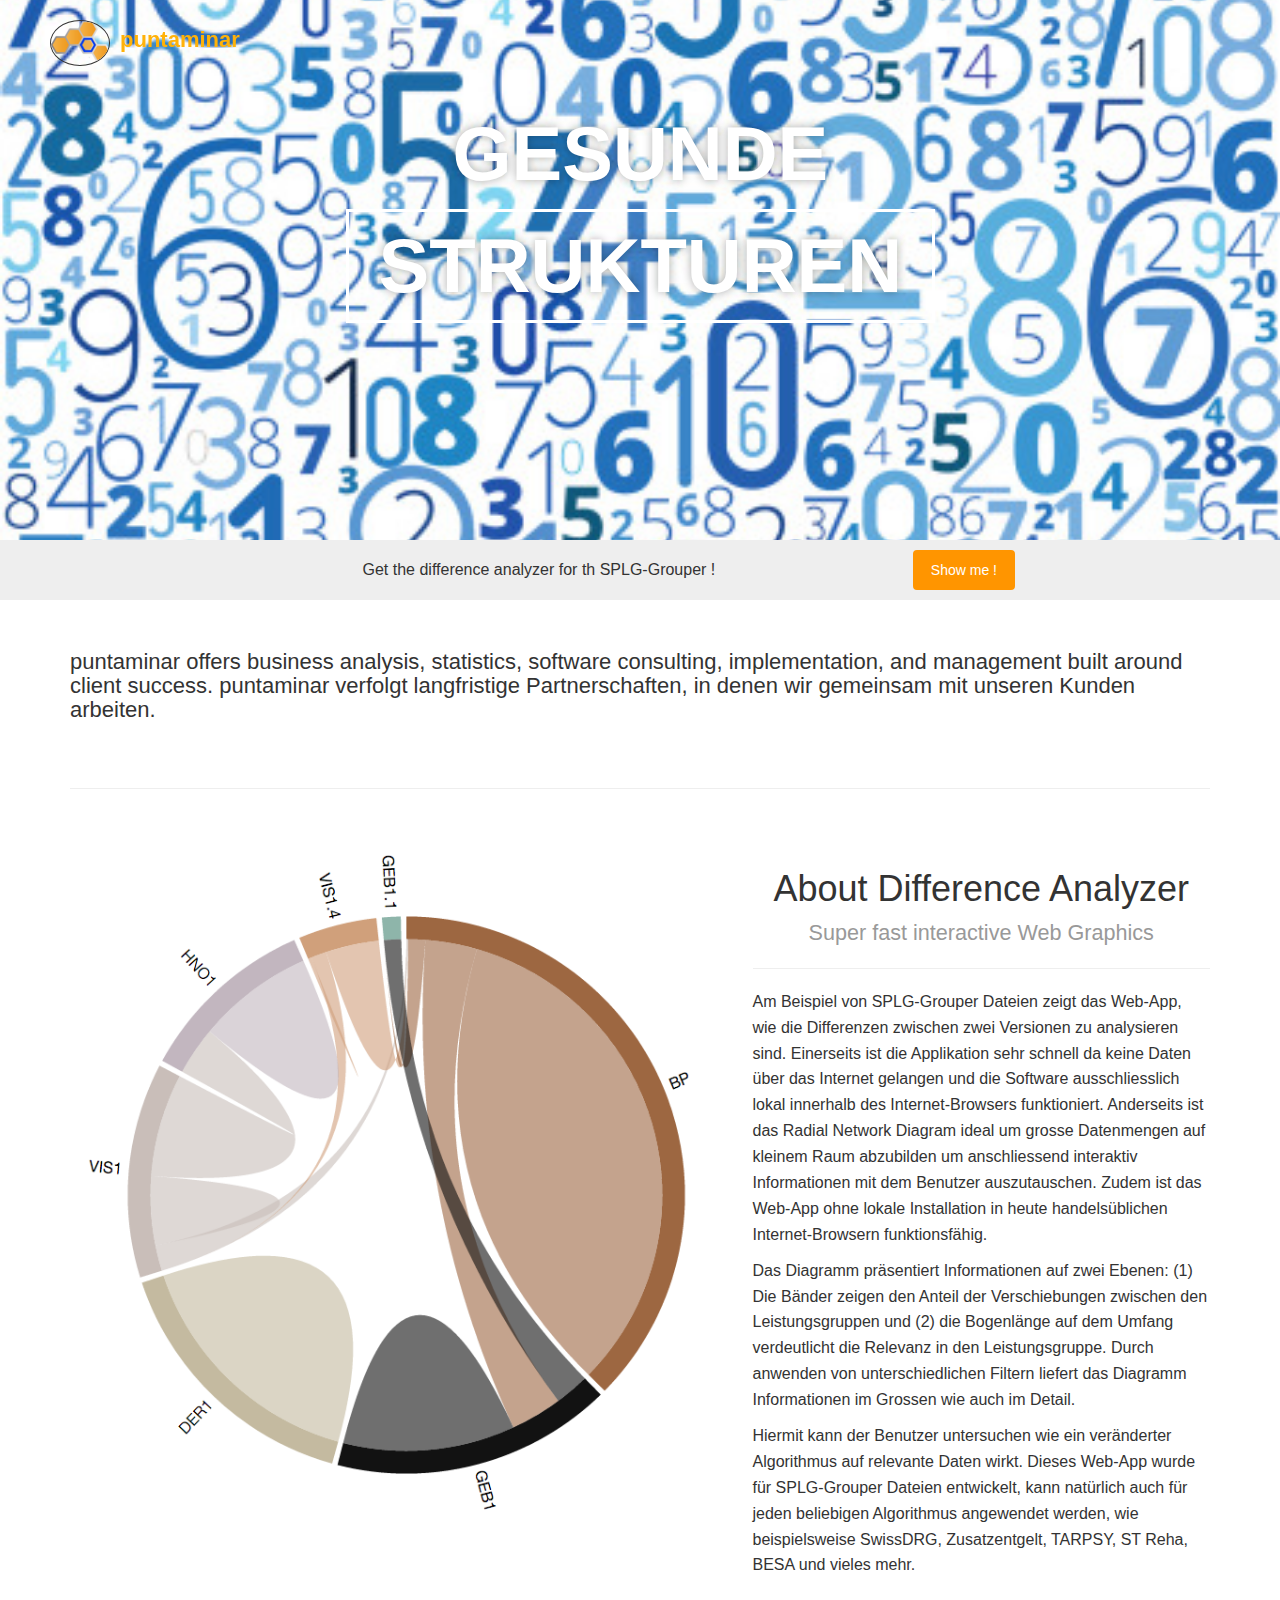
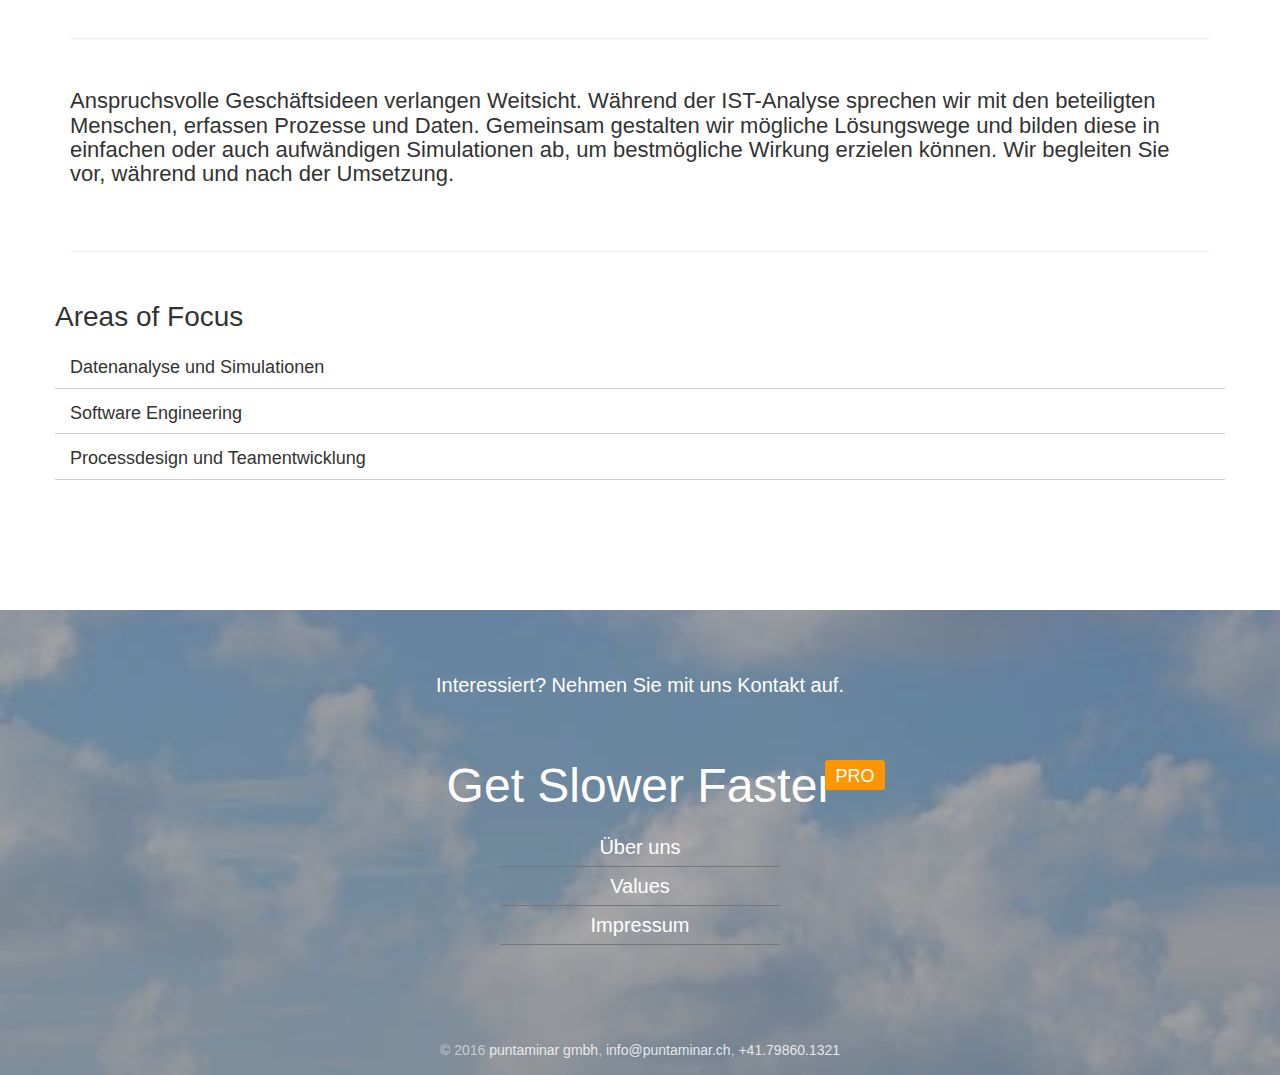
<file: index.html>
<!doctype html>
<html lang="en">
<head>
	<meta charset="utf-8" />
	<meta http-equiv="X-UA-Compatible" content="IE=edge,chrome=1" />
	<title>puntaminar gmbh</title>
    <link rel="icon" href="assets/img/puntaminarbrand16x16.png" type="image/png">
	
    <link href="bootstrap3/css/bootstrap.css" rel="stylesheet" />
	<link href="assets/css/get-shit-done.css" rel="stylesheet" />  
    <link href="assets/css/demo.css" rel="stylesheet" /> 
    
    <!--     Font Awesome     -->
    <link href="bootstrap3/css/font-awesome.css" rel="stylesheet">
    <link href='http://fonts.googleapis.com/css?family=Grand+Hotel' rel='stylesheet' type='text/css'>
  
</head>
<body>
<div class='blurred-container'>
     <a href="http://puntaminar.ch">
         <div class="logo-container">
            <div class="logo">
                <img src="assets/img/puntaminarbrand66x44.png">
            </div>
            <div class="brand">
                puntaminar
            </div>
        </div>
    </a>
    <div class="motto">
        <div>Gesunde</div>
        <div class="border">Strukturen</div>
    </div>
  <div class="img-src" style="background-image: url('assets/img/zahlen465_338.jpg')"></div>
  <div class='img-src blur' style="background-image: url('assets/img/bienen2816_2112.JPG')"></div>
</div>

<!-- end blurred container -->

<div class="main">
     <div class="section-gray">
        <div class="container">
            <div class="row">
                <div class="col-md-7 col-md-offset-3">
                    <h5> Get the difference analyzer for th SPLG-Grouper !
                        <a href="http://puntaminar.ch" class="btn btn-warning btn-fill pull-right">Show me !</a>
                    </h5>        
                </div>
            </div>
        </div>
    </div>

    <!-- end gray container -->

    <div class="container tim-container">

        <div class="tim-row">
            <h4>puntaminar offers business analysis, statistics, software consulting, implementation, and
            management built around client success. puntaminar verfolgt langfristige Partnerschaften,
            in denen wir gemeinsam mit unseren Kunden arbeiten.</h4>
            <div class="space-30"></div>
            <hr>
        </div>
    </div>
</div>

<!-- end who we are container -->

<div class="main">
    <div class="container tim-container">
        <div id="extras">
            <div class="space-30"></div>
            <div class="row">
                <div class="col-md-7">
                    <img src="assets/img/Chord_SPLG.png" alt="Radial Network Diagram"
                         class="img-responsive">
                </div>
                <div class="col-md-5">
                    <h2 class="text-center">About Difference Analyzer</br>
                        <small class="subtitle">Super fast interactive Web Graphics</small></h2>
                    <hr>
                    <p>
                        Am Beispiel von SPLG-Grouper Dateien zeigt das Web-App, wie die Differenzen zwischen
                        zwei Versionen zu analysieren sind. Einerseits ist die Applikation sehr schnell
                        da keine Daten über das Internet gelangen und die Software ausschliesslich lokal innerhalb
                        des Internet-Browsers funktioniert. Anderseits ist das Radial Network Diagram ideal
                        um grosse Datenmengen auf kleinem Raum abzubilden um anschliessend interaktiv
                        Informationen mit dem Benutzer auszutauschen. Zudem ist das Web-App ohne lokale
                        Installation in heute handelsüblichen Internet-Browsern funktionsfähig.
                    </p>
                    <p>
                        Das Diagramm präsentiert Informationen auf zwei Ebenen: (1) Die Bänder zeigen den Anteil
                        der Verschiebungen zwischen den Leistungsgruppen und (2) die Bogenlänge auf dem Umfang verdeutlicht
                        die Relevanz in den Leistungsgruppe. Durch anwenden von unterschiedlichen Filtern liefert
                        das Diagramm Informationen im Grossen wie auch im Detail.
                    </p>
                    <p>
                        Hiermit kann der Benutzer untersuchen wie ein veränderter Algorithmus auf
                        relevante Daten wirkt. Dieses Web-App wurde für SPLG-Grouper Dateien entwickelt,
                        kann natürlich auch für jeden beliebigen Algorithmus angewendet werden, wie
                        beispielsweise SwissDRG, Zusatzentgelt, TARPSY, ST Reha, BESA und vieles mehr.
                    </p>

                </div>
            </div>
        </div>
        <!--     end extras -->
    </div>
    <!-- end container -->
    <div class="space-30"></div>
</div>

<!-- end project container -->

<div class="main">
    <div class="container tim-container">
        <hr>

        <div class="tim-row">
            <h4>Anspruchsvolle Geschäftsideen verlangen Weitsicht. Während der IST-Analyse sprechen
                wir mit den beteiligten Menschen, erfassen Prozesse und Daten. Gemeinsam gestalten wir
                mögliche Lösungswege und bilden diese in einfachen oder auch aufwändigen
                Simulationen ab, um bestmögliche Wirkung erzielen können. Wir
                begleiten Sie vor, während und nach der Umsetzung.
            </h4>
            <div class="space-30"></div>
            <hr>
        </div>
    </div>
</div>

<!-- end who we are container -->

<div class="main">
    <div class="container tim-container">
        <div class="row">
          <div class="tim-title">
            <h3>Areas of Focus</h3>
        </div>
        <div id="acordeon">
            
            <div class="panel-group" id="accordion">
              <div class="panel panel-default">
                <div class="panel-heading">
                  <h4 class="panel-title">
                    <a data-target="#collapseOne" href="#collapseOne" data-toggle="gsdk-collapse">
                        Datenanalyse und Simulationen
                    </a>
                  </h4>
                </div>
                <div id="collapseOne" class="panel-collapse collapse">
                  <div class="panel-body">
                      <p>puntaminar ist spezialisiert auf quantitative Verfahren aus den Bereichen
                          statistische Datenanalyse, stochastische Prozesse, mathematische Optimierung
                          und Risikomodellierung. Thematisch besitzen wir Erfahrungen in der
                          Gesundheitsversorgung, Klinischen Forschung, Energiemarkt und Transport
                      Engineering.</p></br>
                  </div>
                </div>
              </div>
              <div class="panel panel-default">
                <div class="panel-heading">
                  <h4 class="panel-title">
                    <a data-target="#collapseTwo" href="#collapseTwo" data-toggle="gsdk-collapse">
                        Software Engineering
                    </a>
                  </h4>
                </div>
                <div id="collapseTwo" class="panel-collapse collapse">
                  <div class="panel-body">
                      <p>Software soll primär Arbeiten erleichtern, deren Qualität steigern,
                          die Effizienz erhöhen und unterhalten. puntaminar verfügt über
                      die technologische und soziale Kompetenz.</p></br>
                  </div>
                </div>
              </div>
              <div class="panel panel-default">
                <div class="panel-heading">
                  <h4 class="panel-title">
                    <a data-target="#collapseThree" href="#collapseTwo" data-toggle="gsdk-collapse">
                        Processdesign und Teamentwicklung
                    </a>
                  </h4>
                </div>
                <div id="collapseThree" class="panel-collapse collapse">
                  <div class="panel-body">
                      <p>Um betriebliche, organisatorische und planerische Probleme zu lösen,
                      setzen wir quantitative Verfahren ein. Oder entwickeln eine Gesprächskultur,
                      die die Ursache ans Tageslicht fördern. Und manchmal braucht es von beidem.</p></br>
                  </div>
                </div>
              </div>
            </div>
            
        </div><!--  end acordeon -->
            <div class="space"></div>

        </div>
</div>
    </div>

<!-- end main -->

<div class="parallax-pro">
    <img src="assets/img/1.jpg">
    <div class="container">
        <div class="row">
            <div class="col-md-12 text-center">
                <h1>
                    <small>
                       Interessiert? Nehmen Sie mit uns Kontakt auf.<br><br>
                    </small>
                </h1>
            </div>
            <div class="col-md-6 col-md-offset-3 text-center">
                <h1 class="hello text-center">
                   <a href="http://get-shit-done-pro.herokuapp.com">Get Slower Faster<span class="label label-warning"> Pro</span></a>
                   <small>
                    <ul class="list-unstyled">
                        <li data-toggle="modal" data-target="#myModalTeam">Über uns</li>
                        <li data-toggle="modal" data-target="#myModalValues">Values</li>
                        <li data-toggle="modal" data-target="#myModalImpress">Impressum</li>
                    </ul>
                    </small>
                </h1>
            </div>
        </div>
        <div class="space-30"></div>
        <div class="row">
             <div class="col-md-12 text-center">
                <div class="credits">
                    &copy; 2016 <a href="http://puntaminar.ch">puntaminar gmbh</a>,
                    <a href="mailto:puntaminar%20gmbh%20%3Cinfo@puntaminar.ch%3E?subject=neue%20Kontaktanfrage" title="Send us an email.">info@puntaminar.ch</a>,
                    <a href="tel:+41798601321" title="Give us a call.">+41.79860.1321</a>
                </div>
            </div>
        </div>
    </div>

</div>

    <!-- Modal -->
    <div class="modal fade" id="myModalImpress" tabindex="-1" role="dialog"
         aria-labelledby="myModalImpressLabel" aria-hidden="true">
        <div class="modal-dialog">
            <div class="modal-content">
                <div class="modal-header">
                    <button type="button" class="close" data-dismiss="modal" aria-hidden="true">&times;</button>
                    <h4 class="modal-title" id="myModalImpressLabel">Impressum</h4>
                </div>
                <div class="modal-body">
                    <p><b>Verantwortlich für den Inhalt dieser Seite</b></p>
                    <p>Norman Bieri
                        <br>puntaminar gmbh, Höhenstrasse 27, CH-8492 Wila</p>
                    <p>Tel +41 79 860 13 21
                        <br>info@puntaminar.ch - www.puntaminar.ch</p>

                    <p><b>Haftungshinweis</b></p>
                    <p>Trotz sorgfältiger Kontrolle lehnen wir Haftungsansprüche für die Inhalte externer Links ab. Für den Inhalt der verlinkten Seiten sind ausschliesslich deren Betreiber verantwortlich.</p>
                </div>
            </div>
        </div>
    </div>
<div class="modal fade" id="myModalTeam" tabindex="-1" role="dialog"
     aria-labelledby="myModalImpressLabel" aria-hidden="true">
    <div class="modal-dialog">
        <div class="modal-content">
            <div class="modal-header">
                <button type="button" class="close" data-dismiss="modal" aria-hidden="true">&times;</button>
                <h4 class="modal-title" id="myModalTeamLabel">Über uns</h4>
            </div>
            <div class="modal-body">
                <p><b>Norman Bieri</b>, President & Founder</p>
                <p>Norman ist ein moderner Technology Veteran. Während seiner beruflichen Laufbahn
                entwickelte er erfolgreich digitale Strategien mit diversen Technologien und Platformen,
                damit Computer ihre hilfreiche Rolle im täglichen Business wahrnehmen können. Mit über
                    25 Jahren Erfahrung in Industrieunternehmen, Detailhandelskonzern,
                    Gesundheitsforschung und -versorgung arbeitet er nach wie vor leidenschaftlich
                    für die Schnittstelle Mensch Computer. Norman hat sich laufend über die Jahre
                    weitergebildet und ist ein Absolvent der
                    <a href="https://www.zhaw.ch/de/engineering/institute-zentren/idp/">ZHAW</a>
                    mit Abschluss in Datenanalyse und Prozessdesign sowie ein Absolvent der
                    <a href="https://www.hsr.ch">HSR</a>
                    mit Abschluss in Softwareengineering.
                </p>
             </div>
        </div>
    </div>
</div>
<div class="modal fade" id="myModalValues" tabindex="-1" role="dialog"
     aria-labelledby="myModalImpressLabel" aria-hidden="true">
    <div class="modal-dialog">
        <div class="modal-content">
            <div class="modal-header">
                <button type="button" class="close" data-dismiss="modal" aria-hidden="true">&times;</button>
                <h4 class="modal-title" id="myModalValuesLabel">Value Statement</h4>
            </div>
            <div class="modal-body">
                <p>Folgende Liste von Werten reflektiert was wirklich wichtig in unserer
                    Organisation ist. Das sind nicht Werte, die sich von Zeit zu Zeit, Situation
                zu Situation oder Person zu Person ändern, eher bilden sie das Fundament
                der Unternehmenskultur.</p>
                <p><b>Hilfe</b></br>
                    Jeder, der mit uns in Kontakt kommt, sollten wir etwas mitgeben können,
                    ob einem Mitarbeiter, einem Kunden - oder einfach einem Fremden in Not.</p>
                <p><b>Respekt</b></br>
                    Respekt geht weiter als höfliches Behandeln. Das heißt, wir legen Wert auf
                    Erfahrungen und Meinungen von Menschen in dem wir zuerst zuhören. Wir können
                    nicht immer einer Meinung, aber wir werden immer respektvoll sein.</p>
                <p><b>Neugier</b></br>
                    Neugier ist, was puntaminar antreibt um zu stöbern und das Wissen auszutauschen,
                    auf der Suche nach dem Bestem.</p>
                <p><b>Wert</b></br>
                    Wir bemühen uns, so gut wir können im Rahmen des Budgets zu liefern.
                    Wir betreiben kein Over-Engineering oder geben Geld für Dinge aus, die es nicht wert sind.</p>
                <p><b>Erfahrung</b></br>
                    Das Beste, was wir sammeln können, sind toll Erfahrungen.
                    Dies sollte täglich ein zentrales Ziel sein.</p>
            </div>
        </div>
    </div>
</div>

</body>

    <script src="jquery/jquery-1.10.2.js" type="text/javascript"></script>
	<script src="assets/js/jquery-ui-1.10.4.custom.min.js" type="text/javascript"></script>

	<script src="bootstrap3/js/bootstrap.js" type="text/javascript"></script>
	<script src="assets/js/gsdk-checkbox.js"></script>
	<script src="assets/js/gsdk-radio.js"></script>
	<script src="assets/js/gsdk-bootstrapswitch.js"></script>
	<script src="assets/js/get-shit-done.js"></script>
	
    <script src="assets/js/custom.js"></script>

<script type="text/javascript">
         
    $('.btn-tooltip').tooltip();
    $('.label-tooltip').tooltip();
    $('.pick-class-label').click(function(){
        var new_class = $(this).attr('new-class');  
        var old_class = $('#display-buttons').attr('data-class');
        var display_div = $('#display-buttons');
        if(display_div.length) {
        var display_buttons = display_div.find('.btn');
        display_buttons.removeClass(old_class);
        display_buttons.addClass(new_class);
        display_div.attr('data-class', new_class);
        }
    });
    $( "#slider-range" ).slider({
		range: true,
		min: 0,
		max: 500,
		values: [ 75, 300 ],
	});
	$( "#slider-default" ).slider({
			value: 70,
			orientation: "horizontal",
			range: "min",
			animate: true
	});
	$('.carousel').carousel({
      interval: 4000
    });
      
    
</script>
</html>
</file>
<file: assets/css/get-shit-done.css>
@import url("gsdk-base.css");
@import url("gsdk-checkbox-radio-switch.css");
@import url("gsdk-sliders.css");
</file>
<file: assets/css/demo.css>
.tim-container{
    background: #ffffff;

}
.tim-row{
    margin-bottom: 20px;
}
.tim-title{
    margin-top: 30px;
    margin-bottom: 15px;
}
.tim-typo{
    padding-left: 25%;
    margin-bottom: 40px;
    position: relative;   
}
.tim-typo .tim-note{
    bottom: 10px;
    color: #c0c1c2;
    display: block;
    font-weight: 400;
    font-size: 13px;
    line-height: 13px;
    left: 0;
    margin-left: 20px;
    position: absolute;
    width: 260px;
}
.tim-row{
    margin-top: 50px;
}
.tim-row h3{
    margin-top: 0;
}
.switch{
    margin-right: 20px;
}
#navbar-full .navbar{
    border-radius: 0 !important;
    margin-bottom: 0;
    z-index: 2;
}
.navigation-example{
    margin-top: 0px;
}
.space{
    height: 130px;
    display: block;
}
.navigation-example .img-src{
    background-attachment: scroll; 
}
/*
.main{
    position: relative;
    z-index: 4;
}
*/
.main{
    background-color: #FFFFFF;
}
.navigation-example{
    height: 660px;
    background-image: url('../img/bg.jpg');
    background-position: center center;
    background-size: cover;
    position: relative;
}
#notifications{
    background-color: #FFFFFF;
    display: block;
    width: 100%;
    position: relative;
}
.tim-note{
    text-transform: capitalize;
}

.card{
    background-color: #FFFFFF;
    padding: 10px 0 20px;
    width: 100%;
}
.card h3{
    margin-bottom: 20px;
}
.card button{
    margin-top: 30px;
}
.subscribe-form{
    padding-top: 20px;
}
.subscribe-form .form-control{
    
}

.space-100{
    height: 100px;
    display: block;
    width: 100%;
}

.be-social{
    padding-bottom: 20px;
/*     border-bottom: 1px solid #aaa; */
    margin: 0 auto 40px;
}
.txt-white{
    color: #FFFFFF;
}
.txt-gray{
    color: #ddd !important;
}
.footer{
    background-color: #DDDDDD;
    background-image: url('../img/cover_4_blur.jpg');
    background-attachment: fixed;
    position: relative;
}
.footer .heart{
    color: #FF3B30;
}
.footer .overlayer{
    background-color: rgba(27, 27, 27, 0.7);
    position: relative;
}
.footer .credits {
   border-top: 1px solid #BBBBBB;
    margin-top: 85px;
    padding: 20px 0 15px;
    text-align: center;
    color: #EEE;
}
.footer .credits a{
    color: #FFFFFF;
}
.social-share{
    float: left;
    margin-right: 8px;
}
.social-share a{
    color: #FFFFFF;
}
#subscribe_email{
    border-radius: 0;
    border-left: 0;
    border-right: 0;
}
.pick-class-label{
    border-radius: 8px;
    color: #ffffff;
    cursor: pointer;
    display: inline;
    font-size: 75%;
    font-weight: bold;
    line-height: 1;
    margin-right: 10px;
    padding: 15px 23px;
    text-align: center;
    vertical-align: baseline;
    white-space: nowrap;
}

    .parallax-pro{
  width:100%;
/*   height:510px; */
  display: block;
  position: relative;
  overflow: hidden;
  background-color: #fff;
}
.parallax-pro:after{
    position: absolute;
    left: 0;
    top: 0;
    width: 100%;
    height: 100%;
    background-color: rgba(0,0,0,.3);
    display: block;
    content: "";
    z-index: 0;
}
.parallax-pro .container{
    padding-top: 20px;
    z-index: 1;
    position: relative;
}
.parallax-pro .hello a{
    color: #fff;
    text-decoration: none;
}
.parallax-pro .hello{
    font-size: 48px;
    font-weight: 300;
    position: relative;
    width: 430px;
    margin: 30px auto 50px;
}
.parallax-pro .label{
    font-size: 18px;
    position: absolute;
    text-transform: uppercase;
    background-color: #FF9500;
    color: #FFFFFF;
    display: block;
    width: 60px;
    right: -30px;
    top: 0;
    padding: 0;
    line-height: 30px;
    text-align: center;
    font-weight: 500;
    letter-spacing: 0;
    height: 30px;
}
.parallax-pro small{
    padding-top: 15px;
    font-size: 20px;
    display: block;
    color: #fff;
}
.parallax-pro ul{
     width: 280px;
    margin: 0 auto;
}
.parallax-pro li{
    padding: 9px 0;
    border-bottom: 1px solid #777;
}
.parallax-pro .actions{
    margin-top: 40px;
}
.parallax-pro .actions{
    margin-left: 10px;
}
.parallax-pro .motto{
    color: #FFFFFF;
    font-size: 64px;
    font-weight: 600;
    position: relative;
    text-align: center;
    text-shadow: 0 0 10px rgba(0, 0, 0, 0.27);
    text-transform: uppercase;
    z-index: 3;
    margin: 0 auto;
    top: 22%;
    width: 285px;
}
.parallax-pro .motto .pro{
    position: absolute;
    font-size: 18px;
    background-color: #FFFFFF;
    width: 70px;
    height: 70px;
    border-radius: 50%;
    text-align: center;
    line-height: 70px;
    color: #333333;
    text-shadow: 0 0 0;
}
.parallax-pro .motto .square{
       padding: 7px 14px;
    height: auto;
    width: auto;
    line-height: inherit;
    border-radius: 6px;
    bottom: 22px;
    right: -25px;
    color: #FFFFFF;
    background-color: #ff9500;
    font-weight: 300;
    background-color: #ff9500;
}
.parallax-pro > img{
    width: 100%;
    position: absolute;  
}

@media (max-width: 768px){
    .parallax-pro > img{
/*        height: 100%; */
       width: 150%;
    }
}
.social-share{
    margin-right: 0px;
    margin-top: 10px;
}
.footer h4{
    margin: 0px 0 20px;
}
.space-30{
    height: 30px;
    display: block;
}
.credits{
    display: block;
    margin: 15px 0;
    color: #ddd;
    opacity: .8;
}
.credits a{
    color: #FFFFFF;
}
.sharing-title{
    margin: 10px;
    line-height: 40px;
}
.social-line{
    padding: 5px 0;
}
.section-gray{
    padding: 10px 0;
    background-color: #EEE;
}
.section-gray h5{
    margin: 0;
    line-height: 40px;
}
</file>
